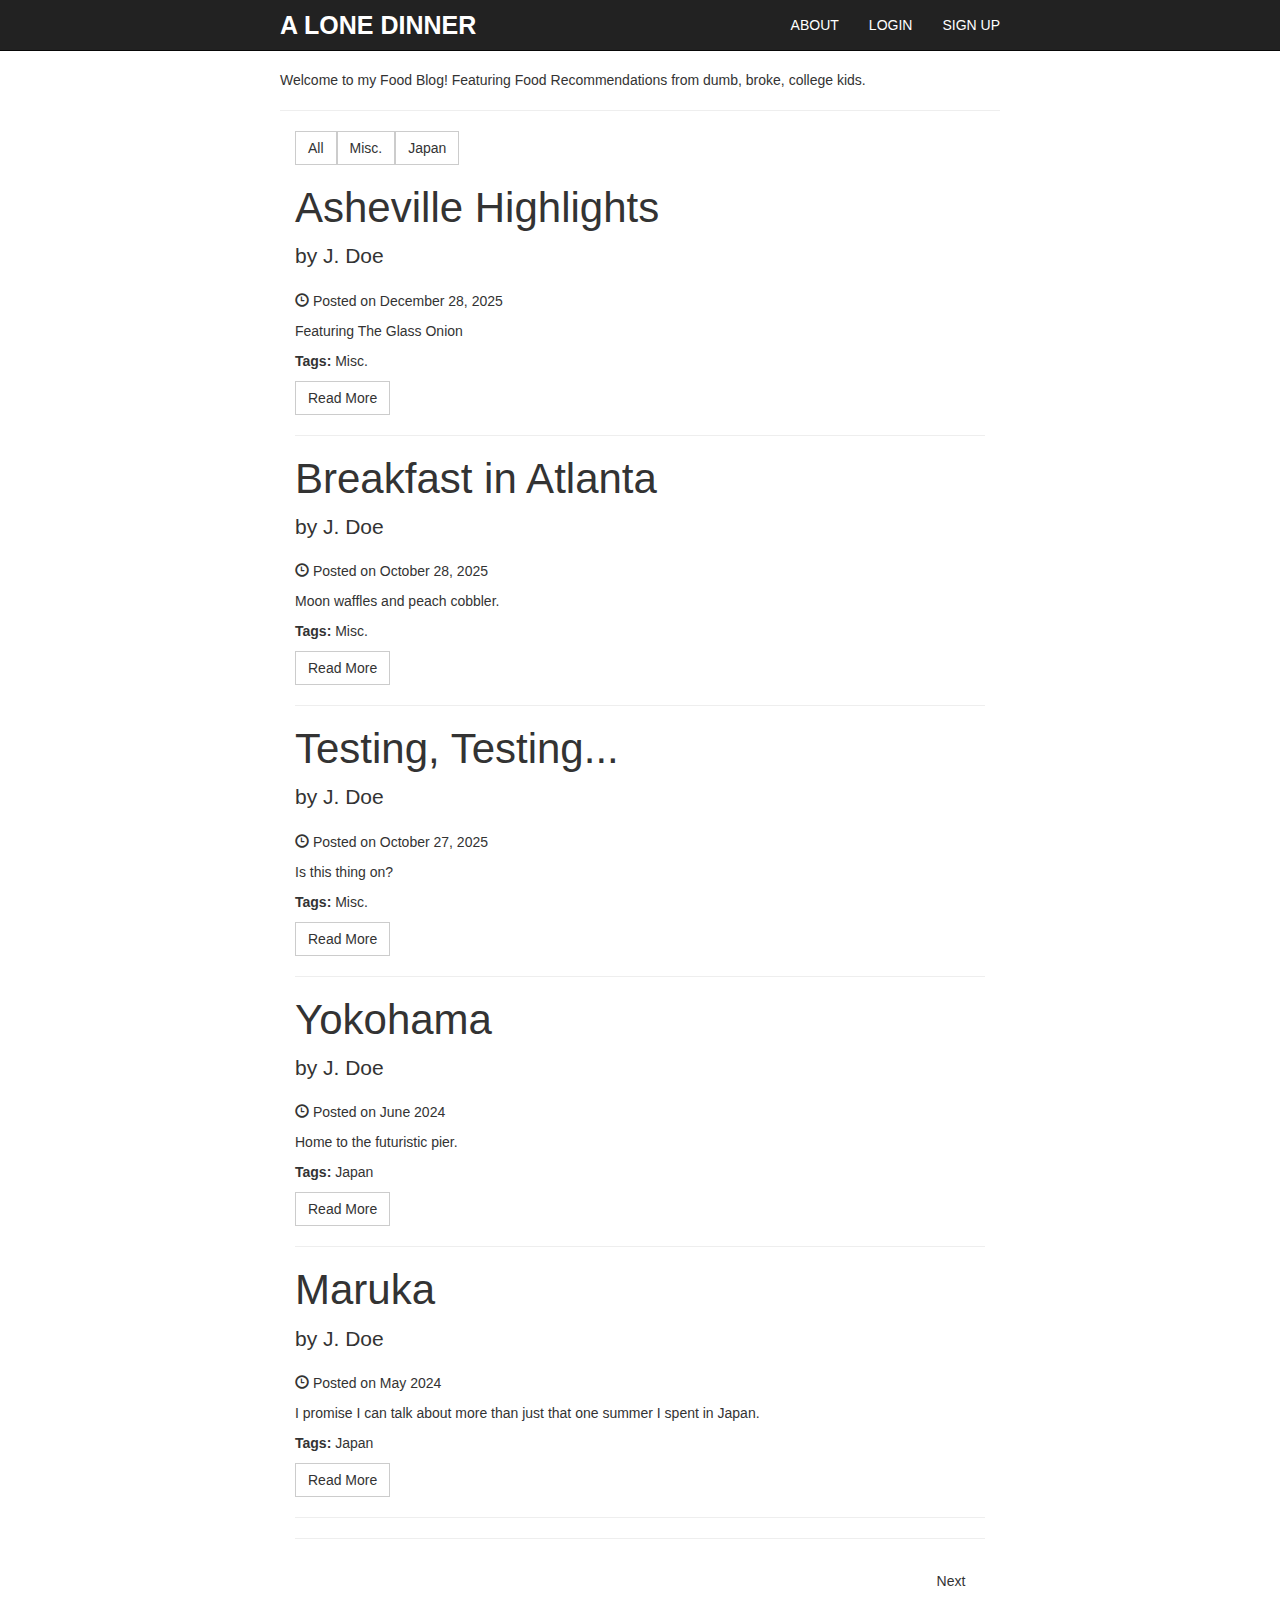
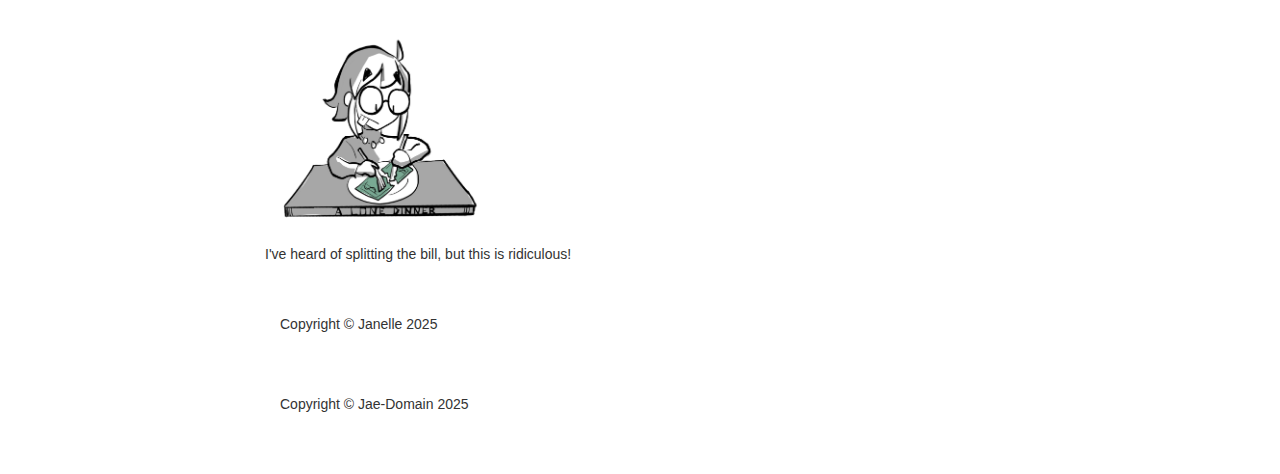
<file: index.html>
<!DOCTYPE html>
<html lang="en">

<head>
  <meta charset="utf-8">
  <meta http-equiv="X-UA-Compatible" content="IE=edge">
  <meta name="viewport" content="width=device-width, initial-scale=1">
  <meta name="description" content="">
  <meta name="author" content="">

  <title>Home - A Lone Dinner </title>

  <!-- Bootstrap Core CSS -->
  <link href="css/bootstrap.min.css" rel="stylesheet">

  <!-- Custom CSS -->
  <link href="css/simple-blog-template.css" rel="stylesheet">

  <!-- HTML5 Shim and Respond.js IE8 support -->
  <!--[if lt IE 9]>
  <script src="https://oss.maxcdn.com/libs/html5shiv/3.7.0/html5shiv.js"></script>
  <script src="https://oss.maxcdn.com/libs/respond.js/1.4.2/respond.min.js"></script>
  <![endif]-->
</head>

<body>


    <!-- Dynamic Navbar -->
        <!-- Navigation -->
    <nav class="navbar navbar-inverse navbar-fixed-top" role="navigation">
      <div class="container">
        <!-- Brand and toggle get grouped for better mobile display -->
        <div class="navbar-header">
          <button type="button" class="navbar-toggle" data-toggle="collapse" data-target="#bs-example-navbar-collapse-1">
            <span class="sr-only">Toggle navigation</span>
            <span class="icon-bar"></span>
            <span class="icon-bar"></span>
            <span class="icon-bar"></span>
          </button>
          <a class="navbar-brand" href="../../index.html">A Lone Dinner</a>
        </div>
        <!-- Collect the nav links, forms, and other content for toggling -->
        <div class="collapse navbar-collapse" id="bs-example-navbar-collapse-1">
          <ul class="nav navbar-nav navbar-right">
            <li>
              <a href="about.html">About</a>
            </li>
            <li>
              <a href="login.html">Login</a>
            </li>
            <li>
              <a href="signup.html">Sign up</a>
            </li>
          </ul>
        </div>
        <!-- /.navbar-collapse -->
      </div>
      <!-- /.container -->
    </nav>

  <!-- Page Content -->
  <div class="container">
    Welcome to my Food Blog! Featuring Food Recommendations from dumb, broke, college kids.
    

<br>
<hr>
      <div class="col-md-12">

        <!-- Categories / Tags Filter -->
        <div id="category-filter" class="mb-3"></div>

        <!-- Blog Posts -->
        <div id="blog-posts"></div>

        <hr>

        <!-- Pager -->
        <ul class="pager">
          <li class="previous">
            <a href="#" id="prevBtn">Prev</a>
          </li>
          <li class="next">
            <a href="#" id="nextBtn">Next</a>
          </li>
        </ul>

      </div>
    <br>
    <div class="row">
      <figure>
        <img src = "images/cartoon.png" style="width:30%">
        <figcaption aria-setsize="7">I've heard of splitting the bill, but this is ridiculous!</figcaption>
      </figure>
    </div>
    
  </div>

  <!-- Footer -->
  <footer>
    <div class="container">
      <div class="row">
        <div class="col-lg-12">
          <p>Copyright &copy; Janelle 2025</p>
        </div>
      </div>
    </div>
  </footer>

  <!-- jQuery -->
  <script src="js/jquery.js"></script>

  <!-- Bootstrap Core JavaScript -->
  <script src="js/bootstrap.min.js"></script>

  <!-- Dynamic Blog Metadata Loader with Pagination & Tags -->
  <script>
    document.addEventListener('DOMContentLoaded', function () {
      const container = document.getElementById('blog-posts');
      const prevBtn = document.getElementById('prevBtn');
      const nextBtn = document.getElementById('nextBtn');
      const filterContainer = document.getElementById('category-filter');

      let posts = [];
      let filteredPosts = [];
      let currentPage = 0;
      const postsPerPage = 5; // Change this to show more posts per page

      function postHTML(post) {
        return `
          <h2 class="post-title">
            <a href="${post.path}">${post.title}</a>
          </h2>
          <p class="lead">by ${post.author} ${post.author_jp ? '(' + post.author_jp + ')' : ''}</p>
          <p><span class="glyphicon glyphicon-time"></span> Posted on ${post.date}</p>
          <p>${post.excerpt}</p>
          <p><strong>Tags:</strong> ${post.tags.join(', ')}</p>
          <a class="btn btn-default" href="${post.path}">Read More</a>
          <hr>
        `;
      }

      function renderPosts() {
        container.innerHTML = '';
        const start = currentPage * postsPerPage;
        const end = start + postsPerPage;
        const visiblePosts = filteredPosts.slice(start, end);
        visiblePosts.forEach(post => container.insertAdjacentHTML('beforeend', postHTML(post)));

        prevBtn.style.visibility = currentPage === 0 ? 'hidden' : 'visible';
        nextBtn.style.visibility = end >= filteredPosts.length ? 'hidden' : 'visible';
      }

      function generateTagButtons() {
        const tags = new Set();
        posts.forEach(post => post.tags.forEach(tag => tags.add(tag)));

        // Add "All" button
        filterContainer.innerHTML = '<button class="btn btn-default" data-tag="all">All</button>';

        tags.forEach(tag => {
          const btn = document.createElement('button');
          btn.className = 'btn btn-default';
          btn.textContent = tag;
          btn.setAttribute('data-tag', tag);
          filterContainer.appendChild(btn);
        });

        filterContainer.querySelectorAll('button').forEach(btn => {
          btn.addEventListener('click', () => {
            const tag = btn.getAttribute('data-tag');
            currentPage = 0;
            filteredPosts = tag === 'all'
              ? posts
              : posts.filter(post => post.tags.includes(tag));
            renderPosts();
          });
        });
      }

      // Load posts.json
      fetch('data/posts.json')
        .then(response => response.json())
        .then(data => {
          posts = data;
          filteredPosts = posts;
          generateTagButtons();
          renderPosts();
        })
        .catch(err => console.error('Error loading posts:', err));

      // Pager event listeners
      prevBtn.addEventListener('click', e => {
        e.preventDefault();
        if (currentPage > 0) {
          currentPage--;
          renderPosts();
          window.scrollTo(0, 0);
        }
      });

      nextBtn.addEventListener('click', e => {
        e.preventDefault();
        if ((currentPage + 1) * postsPerPage < filteredPosts.length) {
          currentPage++;
          renderPosts();
          window.scrollTo(0, 0);
        }
      });
    });
  </script>

      <!-- Dynamic Footer -->
    <div id="footer-placeholder"></div>

    <!-- Scripts -->
    <script src="js/jquery.js"></script>
    <script src="js/bootstrap.min.js"></script>
    <script src="js/root_include.js"></script>

    

</body>
</html>
</file>
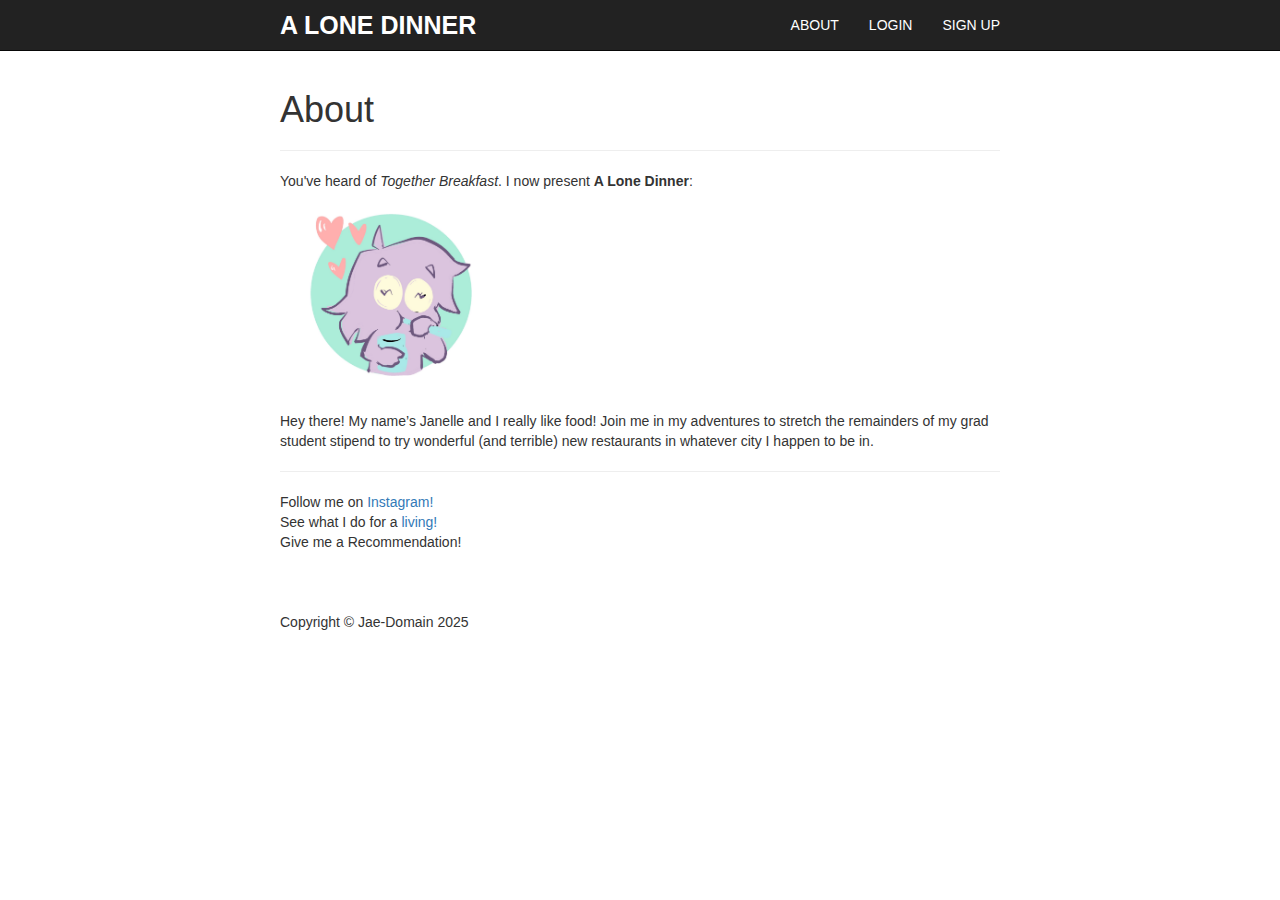
<file: about.html>
<!DOCTYPE html>
<html lang="en">
  <head>
    <meta charset="utf-8">
    <meta http-equiv="X-UA-Compatible" content="IE=edge">
    <meta name="viewport" content="width=device-width, initial-scale=1">
    <meta name="description" content="">
    <meta name="author" content="">

    <title>About - Food Reviews from a Broke College Kid</title>

    <!-- Bootstrap Core CSS -->
    <link href="css/bootstrap.min.css" rel="stylesheet">

    <!-- Custom CSS -->
    <link href="css/simple-blog-template.css" rel="stylesheet">

    <!-- HTML5 Shim and Respond.js IE8 support of HTML5 elements and media queries -->
    <!-- WARNING: Respond.js doesn't work if you view the page via file:// -->
    <!--[if lt IE 9]>
      <script src="https://oss.maxcdn.com/libs/html5shiv/3.7.0/html5shiv.js"></script>
      <script src="https://oss.maxcdn.com/libs/respond.js/1.4.2/respond.min.js"></script>
    <![endif]-->
  </head>
  <body>

    <!-- Dynamic Navbar -->
        <!-- Navigation -->
    <nav class="navbar navbar-inverse navbar-fixed-top" role="navigation">
      <div class="container">
        <!-- Brand and toggle get grouped for better mobile display -->
        <div class="navbar-header">
          <button type="button" class="navbar-toggle" data-toggle="collapse" data-target="#bs-example-navbar-collapse-1">
            <span class="sr-only">Toggle navigation</span>
            <span class="icon-bar"></span>
            <span class="icon-bar"></span>
            <span class="icon-bar"></span>
          </button>
          <a class="navbar-brand" href="../../index.html">A Lone Dinner</a>
        </div>
        <!-- Collect the nav links, forms, and other content for toggling -->
        <div class="collapse navbar-collapse" id="bs-example-navbar-collapse-1">
          <ul class="nav navbar-nav navbar-right">
            <li>
              <a href="about.html">About</a>
            </li>
            <li>
              <a href="login.html">Login</a>
            </li>
            <li>
              <a href="signup.html">Sign up</a>
            </li>
          </ul>
        </div>
        <!-- /.navbar-collapse -->
      </div>
      <!-- /.container -->
    </nav>

    <!-- Page Content -->
    <div class="container">
      <div class="row">
        <div class="col-lg-12">

          <!-- Title -->
          <h1>About</h1>
          <hr>

          <p>You've heard of <i>Together Breakfast</i>. I now present <b>A Lone Dinner</b>:</p>

          <!-- Logo -->
          <figure>
            <img src="images/logo.png" alt="A Lone Dinner logo" style="width:30%">
          </figure>

          <!-- About Text -->
          <p>
            Hey there! My name’s Janelle and I really like food! Join me in my adventures
            to stretch the remainders of my grad student stipend to try wonderful (and terrible)
            new restaurants in whatever city I happen to be in.
          </p>

          <hr>

          <p>
            Follow me on
            <a href="https://www.instagram.com/p/DPxx87UDRej/" target="_blank">Instagram!</a>
            <br>
            See what I do for a
            <a href="https://jae-domain.github.io/portfolio/" target="_blank">living!</a>
            <br>
            Give me a Recommendation!
          </p>

        </div>
      </div>
    </div>

    <!-- Dynamic Footer -->
    <div id="footer-placeholder"></div>

    <!-- Scripts -->
    <script src="js/jquery.js"></script>
    <script src="js/bootstrap.min.js"></script>
    <script src="js/root_include.js"></script>
  </body>
</html>
</file>
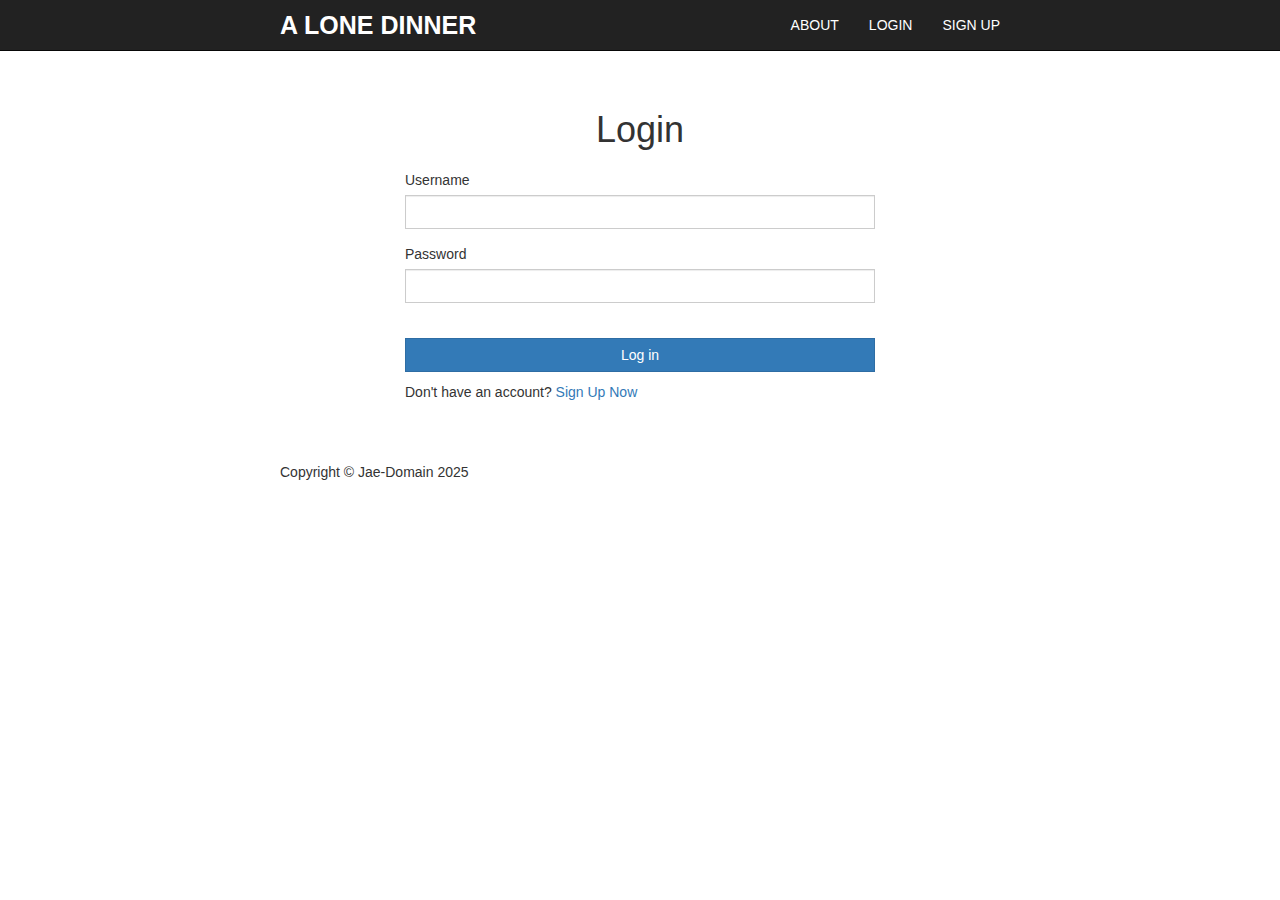
<file: login.html>
<!DOCTYPE html>
<html lang="en">

  <head>

    <meta charset="utf-8">
    <meta http-equiv="X-UA-Compatible" content="IE=edge">
    <meta name="viewport" content="width=device-width, initial-scale=1">
    <meta name="description" content="">
    <meta name="author" content="">

    <title>Login - A Lone Dinner </title>

    <!-- Bootstrap Core CSS -->
    <link href="css/bootstrap.min.css" rel="stylesheet">

    <!-- Custom CSS -->
    <link href="css/simple-blog-template.css" rel="stylesheet">

    <!-- HTML5 Shim and Respond.js IE8 support of HTML5 elements and media queries -->
    <!-- WARNING: Respond.js doesn't work if you view the page via file:// -->
    <!--[if lt IE 9]>
    <script src="https://oss.maxcdn.com/libs/html5shiv/3.7.0/html5shiv.js"></script>
    <script src="https://oss.maxcdn.com/libs/respond.js/1.4.2/respond.min.js"></script>
    <![endif]-->

  </head>

  <body>

    <!-- Navigation -->
    <nav class="navbar navbar-inverse navbar-fixed-top" role="navigation">
      <div class="container">
        <!-- Brand and toggle get grouped for better mobile display -->
        <div class="navbar-header">
          <button type="button" class="navbar-toggle" data-toggle="collapse" data-target="#bs-example-navbar-collapse-1">
            <span class="sr-only">Toggle navigation</span>
            <span class="icon-bar"></span>
            <span class="icon-bar"></span>
            <span class="icon-bar"></span>
          </button>
          <a class="navbar-brand" href="index.html">A Lone Dinner</a>
        </div>
        <!-- Collect the nav links, forms, and other content for toggling -->
        <div class="collapse navbar-collapse" id="bs-example-navbar-collapse-1">
          <ul class="nav navbar-nav navbar-right">
            <li>
              <a href="about.html">About</a>
            </li>
            <li>
              <a href="login.html">Login</a>
            </li>
            <li>
              <a href="signup.html">Sign up</a>
            </li>
          </ul>
        </div>
        <!-- /.navbar-collapse -->
      </div>
      <!-- /.container -->
    </nav>


    <!-- Page Content -->
    <div class="container">

      <div class="row">

        <div class="col-lg-2"></div>

        <!-- Login content  -->
        <div class="col-lg-8 login">

          <!-- Title -->
          <h1>Login</h1>

          <!-- Login form -->
          <form action="/blog/login" method="post" class="login-form">
            <div class="form-group">
              <label for="username">Username</label>
              <input type="text" id="username" name="username" class="form-control">
            </div>

            <div class="form-group">
              <label for="password">Password</label>
              <input type="password" id="password" name="password" class="form-control">
            </div>

            <button type="submit" class="btn btn-primary">Log in</button>
            <p>Don't have an account? <a href="signup.html">Sign Up Now</a></p>
          </form>
          <!-- /form -->
        </div>

        <div class="col-lg-2"></div>

      </div>
      <!-- /.row -->

    </div>
    <!-- /.container -->

    <!-- Footer -->
    <footer>
      <div class="container">
        <div class="row">
          <div class="col-lg-12">
            <p>Copyright &copy; Jae-Domain 2025</p>
          </div>
          <!-- /.col-lg-12 -->
        </div>
        <!-- /.row -->
      </div>
    </footer>

    <!-- jQuery -->
    <script src="js/jquery.js"></script>

    <!-- Bootstrap Core JavaScript -->
    <script src="js/bootstrap.min.js"></script>

  </body>

</html>
</file>
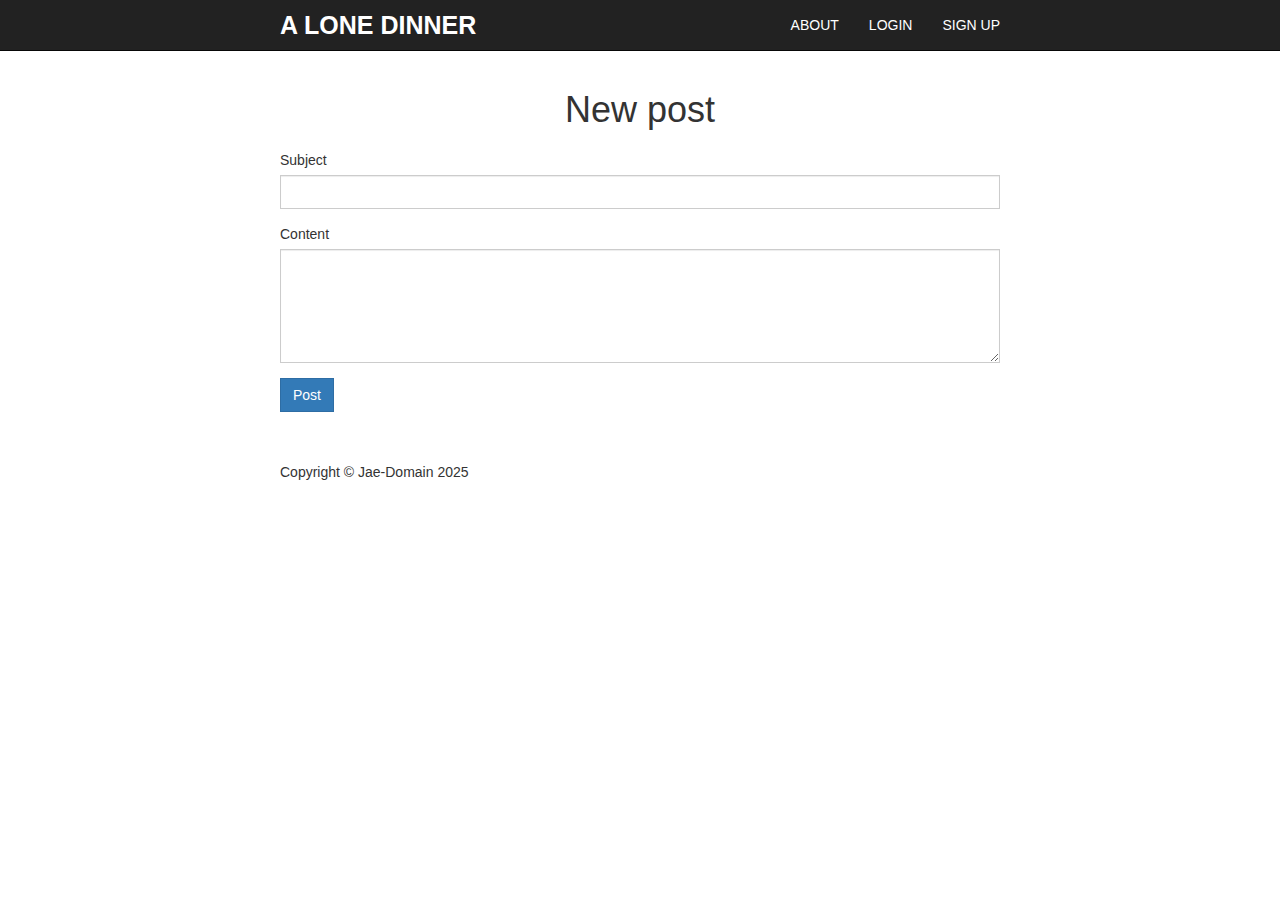
<file: newpost.html>
<!DOCTYPE html>
<html lang="en">

  <head>

    <meta charset="utf-8">
    <meta http-equiv="X-UA-Compatible" content="IE=edge">
    <meta name="viewport" content="width=device-width, initial-scale=1">
    <meta name="description" content="">
    <meta name="author" content="">

    <title>New post - A Lone Dinner </title>

    <!-- Bootstrap Core CSS -->
    <link href="css/bootstrap.min.css" rel="stylesheet">

    <!-- Custom CSS -->
    <link href="css/simple-blog-template.css" rel="stylesheet">

    <!-- HTML5 Shim and Respond.js IE8 support of HTML5 elements and media queries -->
    <!-- WARNING: Respond.js doesn't work if you view the page via file:// -->
    <!--[if lt IE 9]>
    <script src="https://oss.maxcdn.com/libs/html5shiv/3.7.0/html5shiv.js"></script>
    <script src="https://oss.maxcdn.com/libs/respond.js/1.4.2/respond.min.js"></script>
    <![endif]-->

  </head>

  <body>

    <!-- Navigation -->
    <nav class="navbar navbar-inverse navbar-fixed-top" role="navigation">
      <div class="container">
        <!-- Brand and toggle get grouped for better mobile display -->
        <div class="navbar-header">
          <button type="button" class="navbar-toggle" data-toggle="collapse" data-target="#bs-example-navbar-collapse-1">
            <span class="sr-only">Toggle navigation</span>
            <span class="icon-bar"></span>
            <span class="icon-bar"></span>
            <span class="icon-bar"></span>
          </button>
          <a class="navbar-brand" href="index.html">A Lone Dinner</a>
        </div>
        <!-- Collect the nav links, forms, and other content for toggling -->
        <div class="collapse navbar-collapse" id="bs-example-navbar-collapse-1">
          <ul class="nav navbar-nav navbar-right">
            <li>
              <a href="about.html">About</a>
            </li>
            <li>
              <a href="login.html">Login</a>
            </li>
            <li>
              <a href="signup.html">Sign up</a>
            </li>
          </ul>
        </div>
        <!-- /.navbar-collapse -->
      </div>
      <!-- /.container -->
    </nav>


    <!-- Page Content -->
    <div class="container">

      <div class="row">

        <!-- Newpost content  -->
        <div class="col-lg-12 newpost">

          <!-- Title -->
          <h1>New post</h1>

          <!-- Newpost form -->
          <form action="/blog/newpost" method="post" class="newpost-form">
            <div class="form-group">
              <label for="subject">Subject</label>
              <input type="text" id="subject" name="subject" class="form-control">
            </div>

            <div class="form-group">
              <label for="content">Content</label>
              <textarea rows="5" id="content" name="content" class="form-control"></textarea>
            </div>

            <button type="submit" class="btn btn-primary">Post</button>
          </form>
          <!-- /form -->
        </div>

      </div>
      <!-- /.row -->

    </div>
    <!-- /.container -->

    <!-- Footer -->
    <footer>
      <div class="container">
        <div class="row">
          <div class="col-lg-12">
            <p>Copyright &copy; Jae-Domain 2025</p>
          </div>
          <!-- /.col-lg-12 -->
        </div>
        <!-- /.row -->
      </div>
    </footer>

    <!-- jQuery -->
    <script src="js/jquery.js"></script>

    <!-- Bootstrap Core JavaScript -->
    <script src="js/bootstrap.min.js"></script>

  </body>

</html>
</file>
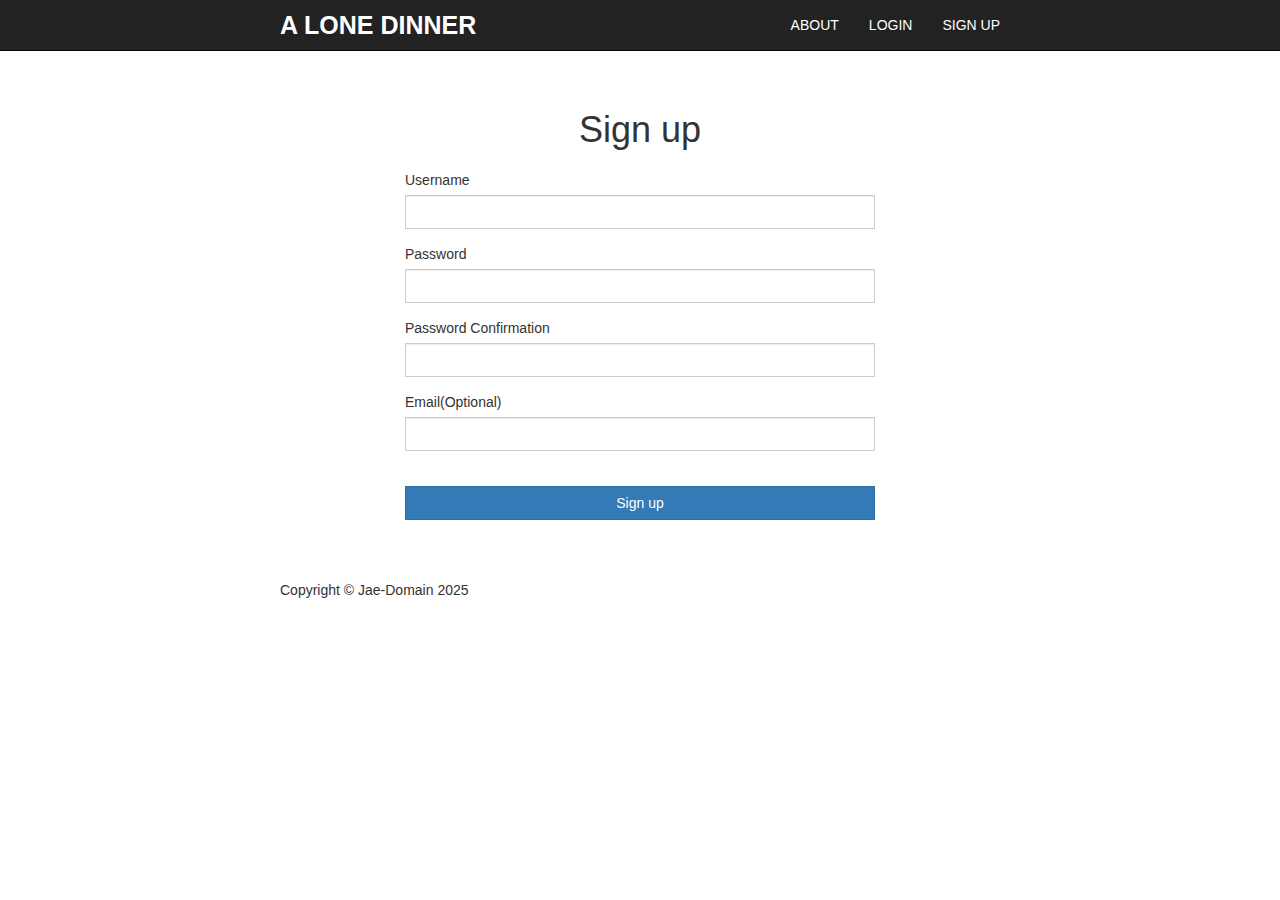
<file: signup.html>
<!DOCTYPE html>
<html lang="en">

  <head>

    <meta charset="utf-8">
    <meta http-equiv="X-UA-Compatible" content="IE=edge">
    <meta name="viewport" content="width=device-width, initial-scale=1">
    <meta name="description" content="">
    <meta name="author" content="">

    <title>Sign up - A Lone Dinner </title>

    <!-- Bootstrap Core CSS -->
    <link href="css/bootstrap.min.css" rel="stylesheet">

    <!-- Custom CSS -->
    <link href="css/simple-blog-template.css" rel="stylesheet">

    <!-- HTML5 Shim and Respond.js IE8 support of HTML5 elements and media queries -->
    <!-- WARNING: Respond.js doesn't work if you view the page via file:// -->
    <!--[if lt IE 9]>
    <script src="https://oss.maxcdn.com/libs/html5shiv/3.7.0/html5shiv.js"></script>
    <script src="https://oss.maxcdn.com/libs/respond.js/1.4.2/respond.min.js"></script>
    <![endif]-->

  </head>

  <body>

    <!-- Navigation -->
    <nav class="navbar navbar-inverse navbar-fixed-top" role="navigation">
      <div class="container">
        <!-- Brand and toggle get grouped for better mobile display -->
        <div class="navbar-header">
          <button type="button" class="navbar-toggle" data-toggle="collapse" data-target="#bs-example-navbar-collapse-1">
            <span class="sr-only">Toggle navigation</span>
            <span class="icon-bar"></span>
            <span class="icon-bar"></span>
            <span class="icon-bar"></span>
          </button>
          <a class="navbar-brand" href="index.html">A Lone Dinner</a>
        </div>
        <!-- Collect the nav links, forms, and other content for toggling -->
        <div class="collapse navbar-collapse" id="bs-example-navbar-collapse-1">
          <ul class="nav navbar-nav navbar-right">
            <li>
              <a href="about.html">About</a>
            </li>
            <li>
              <a href="login.html">Login</a>
            </li>
            <li>
              <a href="signup.html">Sign up</a>
            </li>
          </ul>
        </div>
        <!-- /.navbar-collapse -->
      </div>
      <!-- /.container -->
    </nav>


    <!-- Page Content -->
    <div class="container">

      <div class="row">

        <div class="col-lg-2"></div>

        <!-- Signup content  -->
        <div class="col-lg-8 signup">

          <!-- Title -->
          <h1>Sign up</h1>

          <!-- Login form -->
          <form action="/blog/signup" method="post" class="signup-form">
            <div class="form-group">
              <label for="username">Username</label>
              <input type="text" id="username" name="username" class="form-control">
            </div>

            <div class="form-group">
              <label for="password">Password</label>
              <input type="password" id="password" name="password" class="form-control">
            </div>

            <div class="form-group">
              <label for="password">Password Confirmation</label>
              <input type="password" id="confirmation" name="confirmation" class="form-control">
            </div>

            <div class="form-group">
              <label for="username">Email(Optional)</label>
              <input type="email" id="email" name="email" class="form-control">
            </div>
            <button type="submit" class="btn btn-primary">Sign up</button>
          </form>
          <!-- /form -->
        </div>

        <div class="col-lg-2"></div>

      </div>
      <!-- /.row -->

    </div>
    <!-- /.container -->

    <!-- Footer -->
    <footer>
      <div class="container">
        <div class="row">
          <div class="col-lg-12">
            <p>Copyright &copy; Jae-Domain 2025</p>
          </div>
          <!-- /.col-lg-12 -->
        </div>
        <!-- /.row -->
      </div>
    </footer>

    <!-- jQuery -->
    <script src="js/jquery.js"></script>

    <!-- Bootstrap Core JavaScript -->
    <script src="js/bootstrap.min.js"></script>

  </body>

</html>
</file>
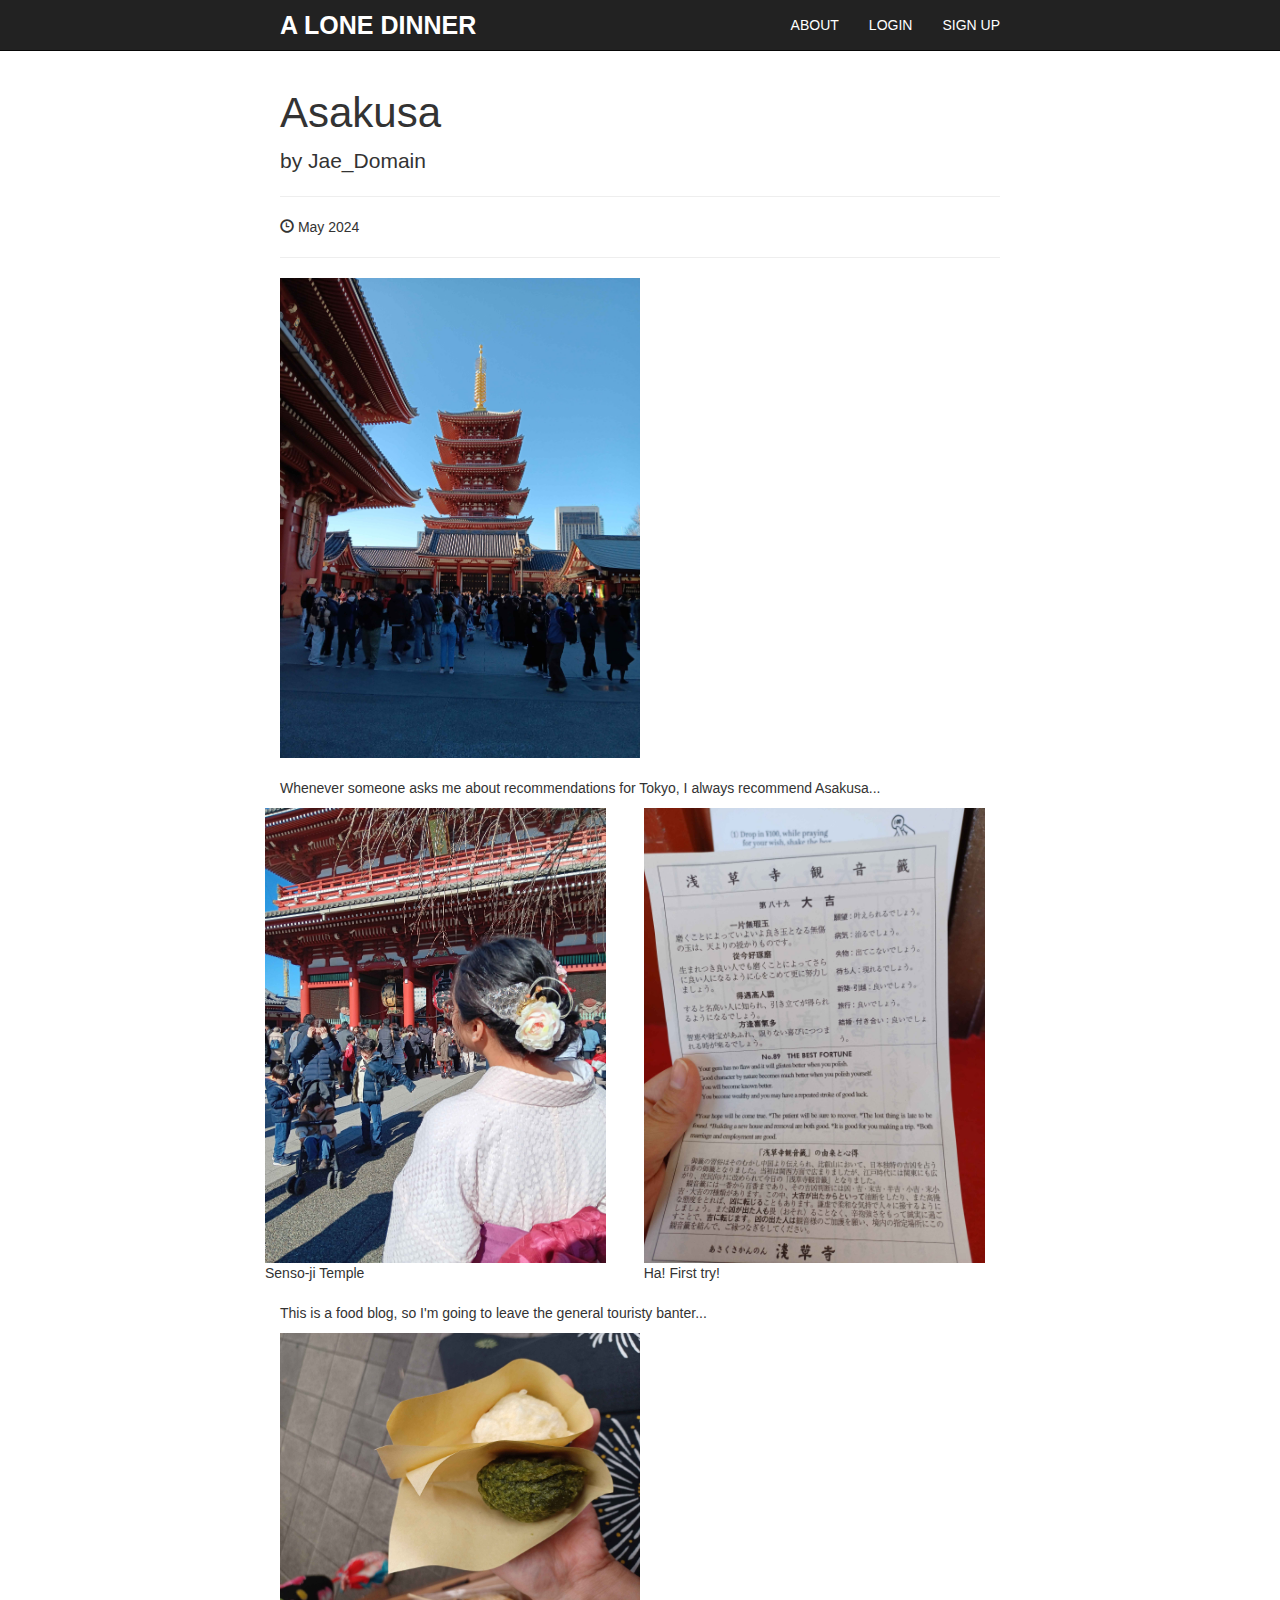
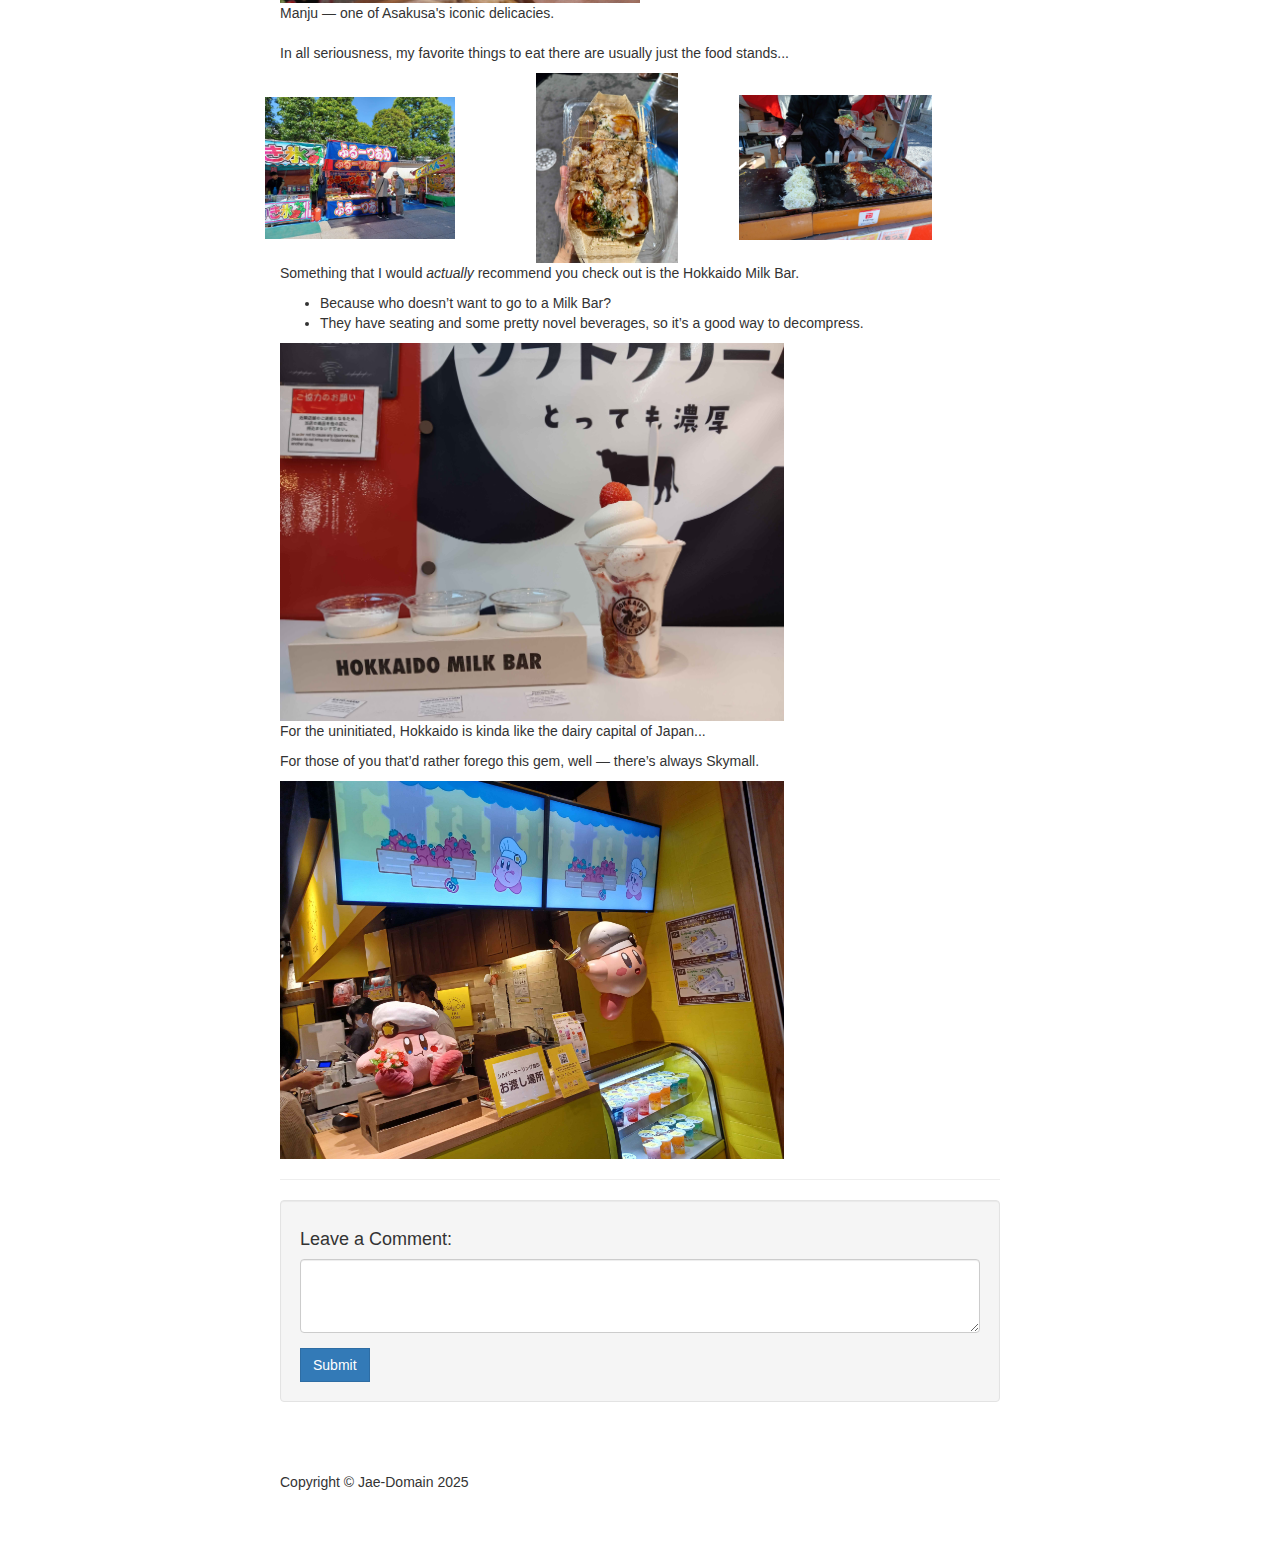
<file: posts/Asakusa/post.html>
<!DOCTYPE html>
<html lang="en">
  <head>
    <meta charset="utf-8">
    <meta http-equiv="X-UA-Compatible" content="IE=edge">
    <meta name="viewport" content="width=device-width, initial-scale=1">
    <meta name="description" content="">
    <meta name="author" content="">

    <title>Post - A Lone Dinner</title>

    <!-- Bootstrap Core CSS -->
    <link href="../../css/bootstrap.min.css" rel="stylesheet">

    <!-- Custom CSS -->
    <link href="../../css/simple-blog-template.css" rel="stylesheet">

    <!-- HTML5 Shim and Respond.js IE8 support of HTML5 elements and media queries -->
    <!-- WARNING: Respond.js doesn't work if you view the page via file:// -->
    <!--[if lt IE 9]>
      <script src="https://oss.maxcdn.com/libs/html5shiv/3.7.0/html5shiv.js"></script>
      <script src="https://oss.maxcdn.com/libs/respond.js/1.4.2/respond.min.js"></script>
    <![endif]-->
  </head>

  <body>

    <!-- Dynamic Navbar -->
    <div id="navbar-placeholder"></div>

    <!-- Page Content -->
    <div class="container">
      <div class="row">
        <!-- Blog Post Content Column -->
        <div class="col-lg-12">

          <!-- Blog Post -->
          <h1 class="post-title">Asakusa</h1>

          <p class="lead">by Jae_Domain</p>
          <hr>
          <p><span class="glyphicon glyphicon-time"></span> May 2024</p>
          <hr>

          <figure>
            <img src="pagoda.jpg" alt="pagoda" style="width:50%">
            <figcaption></figcaption>
          </figure>
          <br>

          <p>Whenever someone asks me about recommendations for Tokyo, I always recommend Asakusa...</p>

          <div class="row">
            <div class="column">
              <figure>
                <img src="kimono.jpg" style="width:90%">
                <figcaption>Senso-ji Temple</figcaption>
              </figure>
            </div>
            <div class="column">
              <figure>
                <img src="fortune.jpg" style="width:92%">
                <figcaption>Ha! First try!</figcaption>
              </figure>
            </div>
          </div>

          <br>
          <p>This is a food blog, so I'm going to leave the general touristy banter...</p>

          <figure>
            <img src="manju.jpg" style="width:50%">
            <figcaption>Manju — one of Asakusa's iconic delicacies.</figcaption>
            <br>
          </figure>

          <p>In all seriousness, my favorite things to eat there are usually just the food stands...</p>

          <div class="row">
            <div class="column"><img src="ringoame.jpg" style="width:70%"></div>
            <div class="column"><img src="takoyaki.jpg" style="width:70%"></div>
            <div class="column"><img src="okonomiyaki.jpg" style="width:70%"></div>
          </div>

          <p>Something that I would <i>actually</i> recommend you check out is the Hokkaido Milk Bar.</p>

          <ul>
            <li>Because who doesn’t want to go to a Milk Bar?</li>
            <li>They have seating and some pretty novel beverages, so it’s a good way to decompress.</li>
          </ul>

          <img src="milkbar.jpg" style="width:70%">

          <p>For the uninitiated, Hokkaido is kinda like the dairy capital of Japan...</p>

          <p>For those of you that’d rather forego this gem, well — there’s always Skymall.</p>

          <img src="kirbycafe.jpg" style="width:70%">
          <hr>

          <!-- Comments Form -->
          <div class="well">
            <h4>Leave a Comment:</h4>
            <form role="form">
              <div class="form-group">
                <textarea class="form-control" rows="3"></textarea>
              </div>
              <button type="submit" class="btn btn-primary">Submit</button>
            </form>
          </div>

        </div>
      </div>
    </div>

    <!-- Dynamic Footer -->
    <div id="footer-placeholder"></div>

    <!-- Scripts -->
    <script src="../../js/jquery.js"></script>
    <script src="../../js/bootstrap.min.js"></script>
    <script src="../../js/include.js"></script>

    <!-- Inline styles -->
    <style>
      .row {
        display: flex;
        justify-content: space-around;
        align-items: center;
      }
      .column {
        margin: 0;
        padding: 0;
      }
      .column img {
        max-width: 100%;
        height: auto;
      }
    </style>
  </body>
</html>
</file>
<file: css/simple-blog-template.css>
/*!
 * A Lone Dinner 
 * Copyright 2016 Seunghun Lee (https://github.com/earlbread/simple-blog-template)
 * Licensed under MIT (https://github.com/earlbread/simple-blog-template/blob/master/LICENSE)
 */

body {
    padding-top: 70px; /* Required padding for .navbar-fixed-top. Remove if using .navbar-static-top. Change if height of navigation changes. */
}

footer {
    margin: 50px 0;
}

@media (min-width: 1200px) {
  .container {
    width: 750px;
  }
}

/* navigation */
nav {
    text-transform: uppercase;
}

.navbar-inverse .navbar-brand {
    color: white;
    font-weight: bold;
    font-size: 25px;
}

.navbar-inverse .navbar-nav>li>a {
    color: white;
}

/* Posts */
.post-title {
    font-size: 3em;
}

.post-title a {
    color: inherit;
    text-decoration: none;
}

.btn {
    border-radius: 0;
}

.pager li>a {
    color: inherit;
    border-radius: 0;
    border: 0;
    padding: 0.9em 1.4em;
}

/* Login, Sign up, New post */
.login,
.signup {
    margin-top: 20px;
}

.login h1,
.signup h1,
.newpost h1 {
    margin-bottom: 20px;
    text-align: center;
}

.login .form-control,
.signup .form-control,
.newpost .form-control {
    border-radius: 0;
}

.login button,
.signup button {
    margin-top: 20px;
    margin-bottom: 10px;
    width: 100%;
}

.form-group label {
    font-weight: normal;
}

.newpost textarea {
    max-width: 100%;
}
</file>
